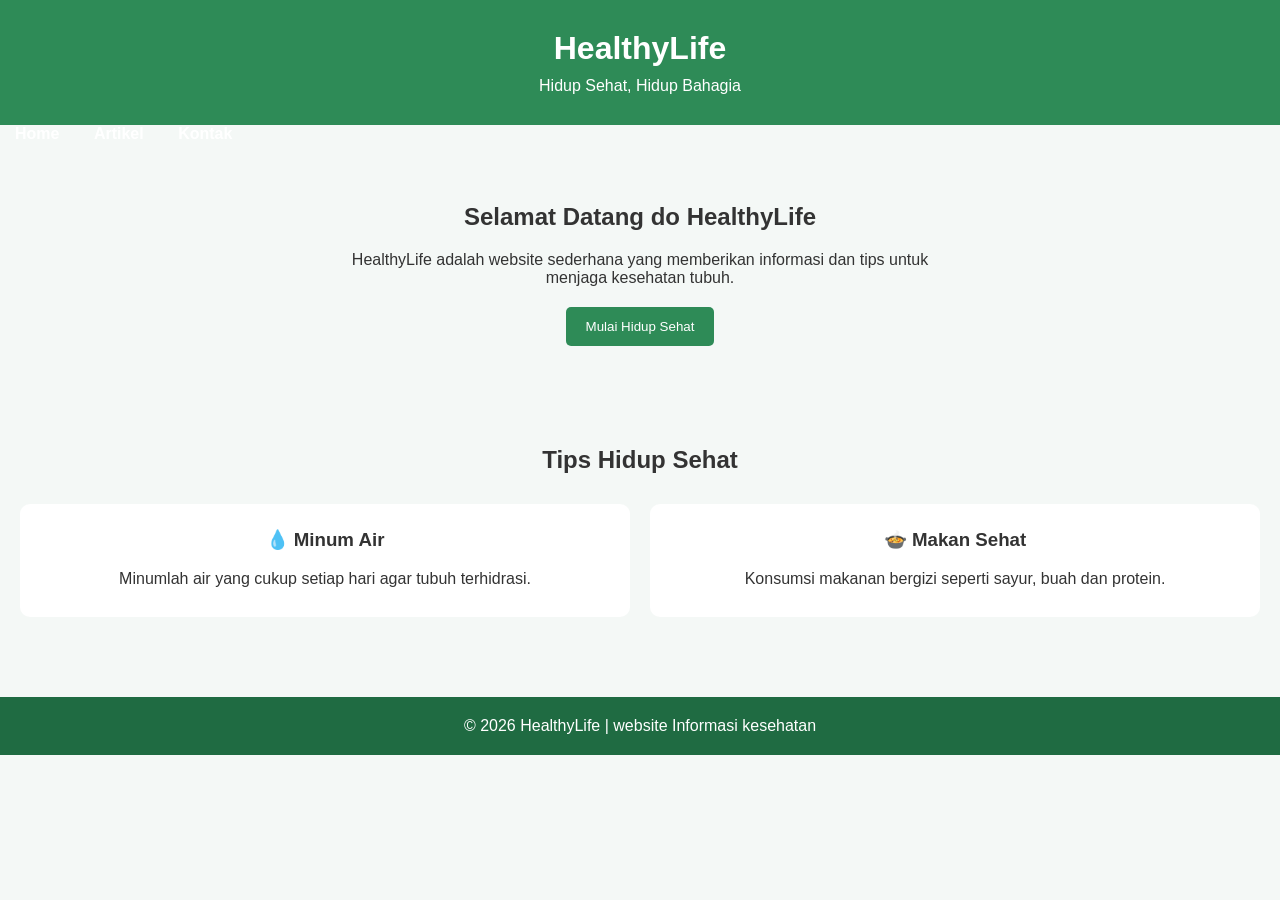
<file: index.html>
<!DOCTYPE html>
<html lang="en">
<head>
    <meta charset="UTF-8">
    <meta name="viewport" content="width=device-width, initial-scale=1.0">
    <title>HealthyLife</title>
    <link rel="stylesheet" href="style.css">
</head>

<body>
    
    <header>
        <h1>HealthyLife</h1>
        <p>Hidup Sehat, Hidup Bahagia</p>
    </header>

    <nav> 
        <a href="index.html">Home</a>
        <a href="artikel.html">Artikel</a>
        <a href="kontak.html">Kontak</a>
    </nav>

    <section class="hero">
        <h2>Selamat Datang do HealthyLife</h2>
        <p>
            HealthyLife adalah website sederhana yang memberikan
            informasi dan tips untuk menjaga kesehatan tubuh.
        </p>

        <button onclick="pesan()">Mulai Hidup Sehat</button>
    </section>

    <section class=tips>
        <h2>Tips Hidup Sehat</h2>

        <div class="container">

            <div class="card">
            <h3>💧 Minum Air</h3>
            <p>Minumlah air yang cukup setiap hari agar tubuh terhidrasi.</p>
    </div>

    <div class="card">
        <h3>🍲 Makan Sehat</h3>
        <p>Konsumsi makanan bergizi seperti sayur, buah dan protein.</p>
    </div>

</div>
    </section>

    <footer>
        <p>© 2026 HealthyLife | website Informasi kesehatan</p>
    </footer>

    <script>
        function pesan() {
            alert("Yuk mulsi hidup sehat dari hari ini")
        }
    </script>

</body>
</html>
</file>
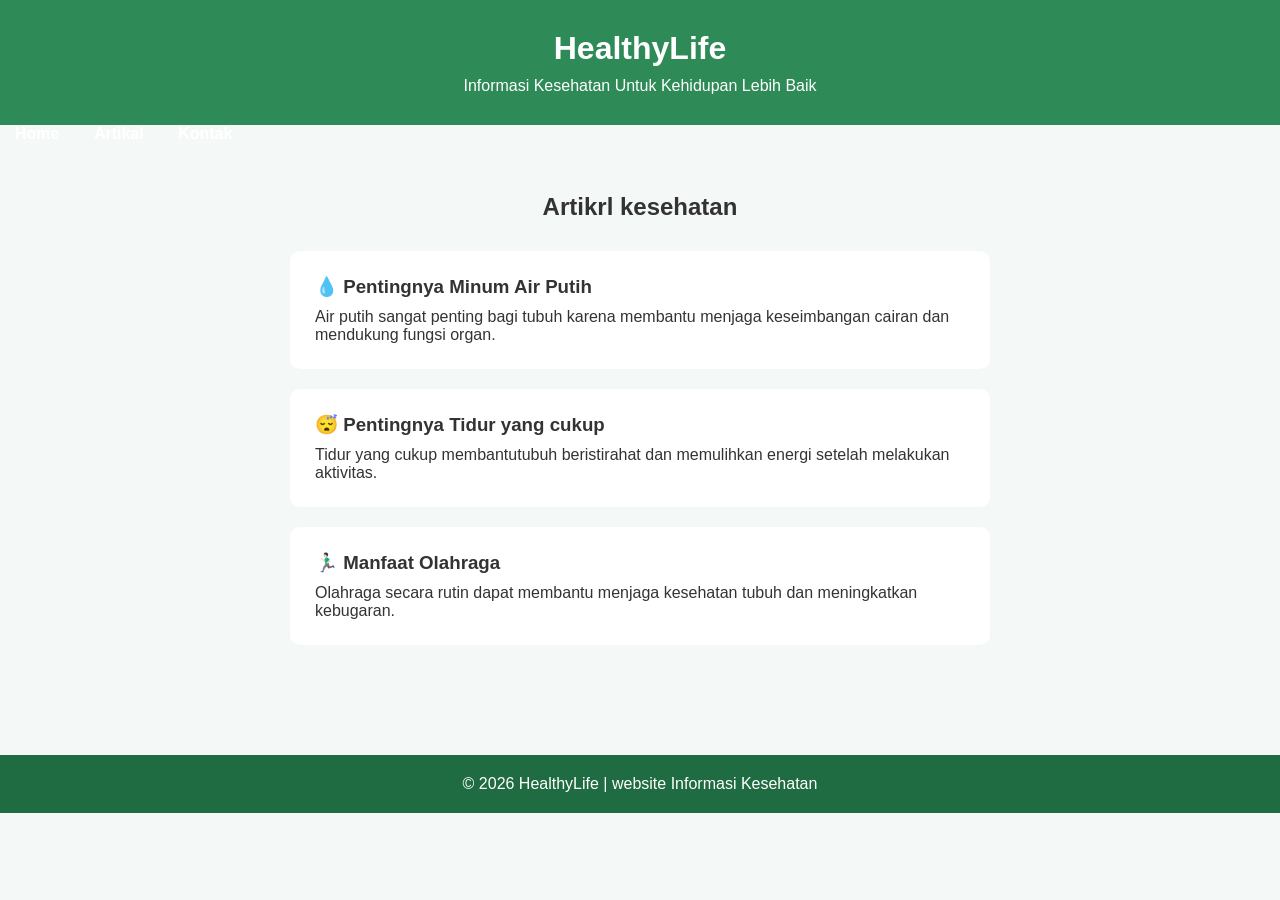
<file: artikel.html>
<!DOCTYPE html>
<html lang="en">
<head>
    <meta charset="UTF-8">
    <meta name="viewport" content="width=device-width, initial-scale=1.0">
    <title>Artikel - HealthyLife</title>
    <link rel="stylesheet" href="style.css"
</head>

<body>

    <header>
        <h1>HealthyLife</h1>
        <p>Informasi Kesehatan Untuk Kehidupan Lebih Baik</p>
    </header>

    <nav>
        <a href="index.html">Home</a>
        <a href="artikel.html">Artikal</a>
        <a href="kontak.html">Kontak</a>
    </nav>
    
    <main class="artikel">
        <h2>Artikrl kesehatan</h2>

        <div class="artikel-card">
            <h3>💧 Pentingnya Minum Air Putih</h3>
            <p>
                Air putih sangat penting bagi tubuh karena membantu
                menjaga keseimbangan cairan dan mendukung fungsi organ.
            </p>
        </div>

        <div class="artikel-card">
            <h3>😴 Pentingnya Tidur yang  cukup</h3>
            <p>
                Tidur yang cukup membantutubuh beristirahat dan
                memulihkan energi setelah melakukan aktivitas.
            </p>
        </div>

        <div class="artikel-card">
            <h3>🏃🏻‍♂️ Manfaat Olahraga</h3>

            <p>
                Olahraga secara rutin dapat membantu menjaga
                kesehatan tubuh dan meningkatkan kebugaran.
            </p>
        </div>
    </main>

    <footer>
        <p>© 2026 HealthyLife | website Informasi Kesehatan</p>
    </footer>

</body>
</html>
</file>
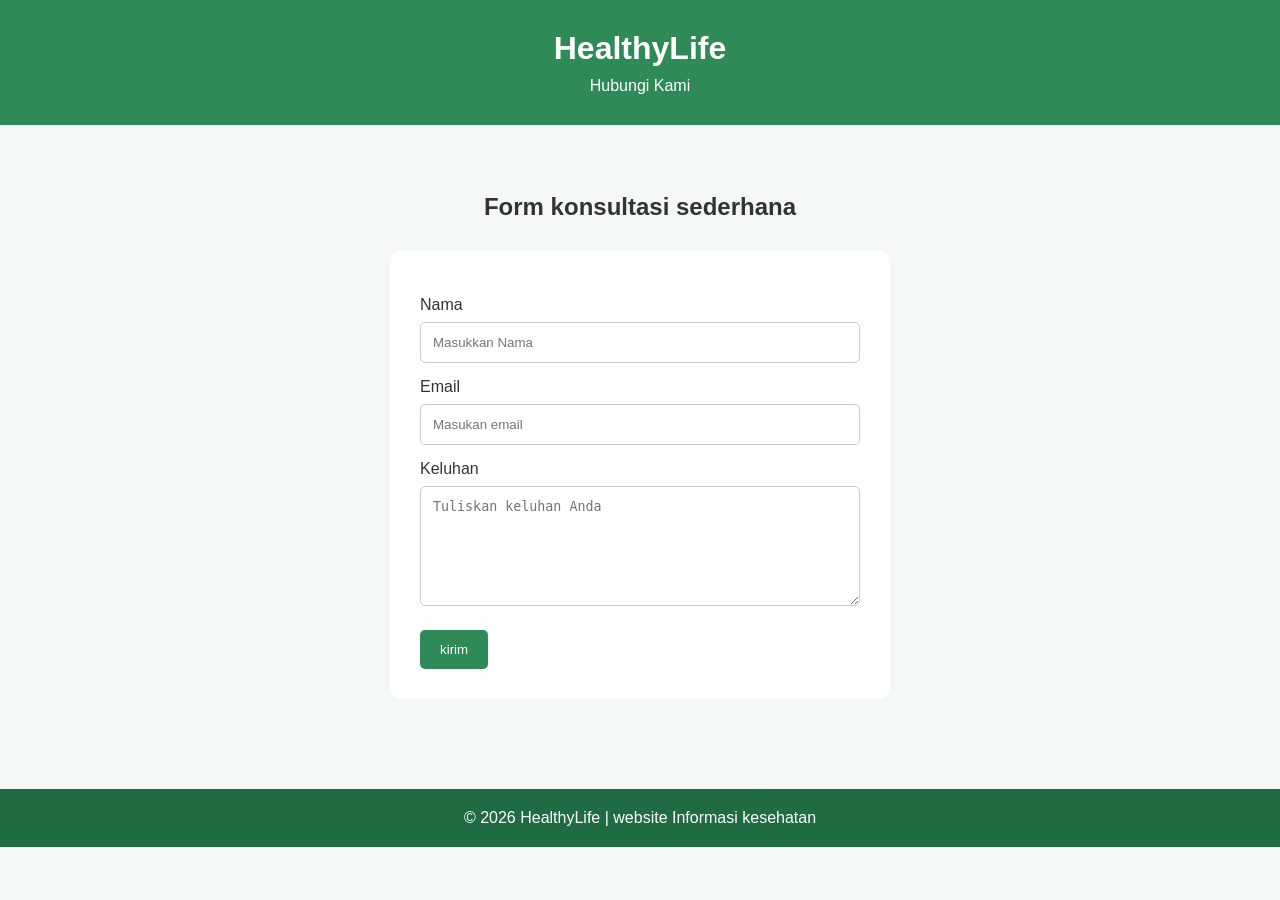
<file: kontak.html>
<!DOCTYPE html>
<html lang="en">
<head>
    <meta charset="UTF-8">
    <meta name="viewport" content="width=device-width, initial-scale=1.0">
    <title>Kontak - HealthyLife</title>
    <link rel="stylesheet" href="style.css">
</head>

<body>

    <header>
        <h1>HealthyLife</h1>
        <p>Hubungi Kami</p>
    </header>

    <nav>
        <a href="index.html"Home></a>
        <a href="artikel.html"Artikal></a>
        <a href="kontak.html"kontak></a>
    </nav>

    <main class="kontak">
        
        <h2>Form konsultasi sederhana</h2>

        <form onsubmit="KirimPesan(event)">
            <label>Nama</label>
            <input type="text" placeholder="Masukkan Nama" required>
            
            <label>Email</label>
            <input type="email" placeholder="Masukan email" required>

            <label>Keluhan</label>
            <textarea placeholder="Tuliskan keluhan Anda" required></textarea>

            <button type="submit">kirim</button>
        
        </form>
    
    </main>

    <footer>
        <p>© 2026 HealthyLife | website Informasi kesehatan</p>
    </footer>

    <script>
        function KirimPesan(event) {
            event.preventDefault();
            alert("pesan berhasil dikirim!");
        }
    </script>
    
</body>
</html>
</file>
<file: style.css>
* {
    margin: 0;
    padding: 0;
    box-sizing: border-box;
}

body {
    font-family: arial, sans-serif;
    background-color: #f4f8f6;
    color: #333;
}

header {
    background-color: #2e8b57;
    color: white;
    text-align: center;
    padding: 30px;
}

header p {
    margin-top: 10px;
}

nv {
    background-color: #1f6b42;
    text-align: center;
    padding: 15px;
}

nav a {
    color: white;
    text-decoration: none;
    margin: 15px;
    font-weight: bold;
}

nav a:hover {
    color: #d4f5df;
}

.hero {
    text-align: center;
    padding: 60px 20px;
}

.hero h2 {
    margin-bottom: 20px;
}

.hero p {
    max-width: 600px;
    margin: auto;
}

button {
    background-color: #2e8b57;
    color: white;
    border: none;
    padding: 12px 20px;
    margin-top: 20px;
    border-radius: 5px;
    cursor: pointer;
}

button:hover {
    background-color: #1f6b42;
}

.tips {
    text-align: center;
    padding: 40px 20px;
}
.container {
    display: flex;
    justify-content: center;
    gap: 20px;
    margin-top: 30px;
    flex-wrap: wrap;
    width: 100%;
}

.card {
    background-color: white;
    width: 250px;
    padding: 25px;
    border-radius: 10px;
    text-align: center;
    flex: 1;
    min-width: 220px;
}

.card p {
    line-height: 1.6;
    word-wrap: break-word;
}

.card h3 {
    margin-bottom: 15px;
}

.artikel {
    padding: 50px;
    max-width: 800px;
    margin: auto;
}

.artikel h2 {
    text-align: center;
    margin-bottom: 30px;
}

.artikel-card {
    background-color: white;
    padding: 25px;
    margin-bottom: 20px;
    border-radius: 10px;
}

.artikel-card h3 {
    padding-bottom: 10px;
}

.kontak {
    padding: 50px;
}

.kontak h2 {
    text-align: center;
    margin-bottom: 30px;
}

form {
    max-width: 500px;
    margin: auto;
    background-color: white;
    padding: 30px;
    border-radius: 10px;
}

label {
    display: block;
    margin-top: 15px;
}

input,
textarea {
    width: 100%;
    padding: 12px;
    margin-top: 8px;
    border: 1px solid #ccc;
    border-radius: 5px;
}

textarea {
    height: 120px;
}

footer {
    background-color: #1f6b42;
    color: white;
    text-align: center;
    padding: 20px;
    margin-top: 40px;
}
</file>
